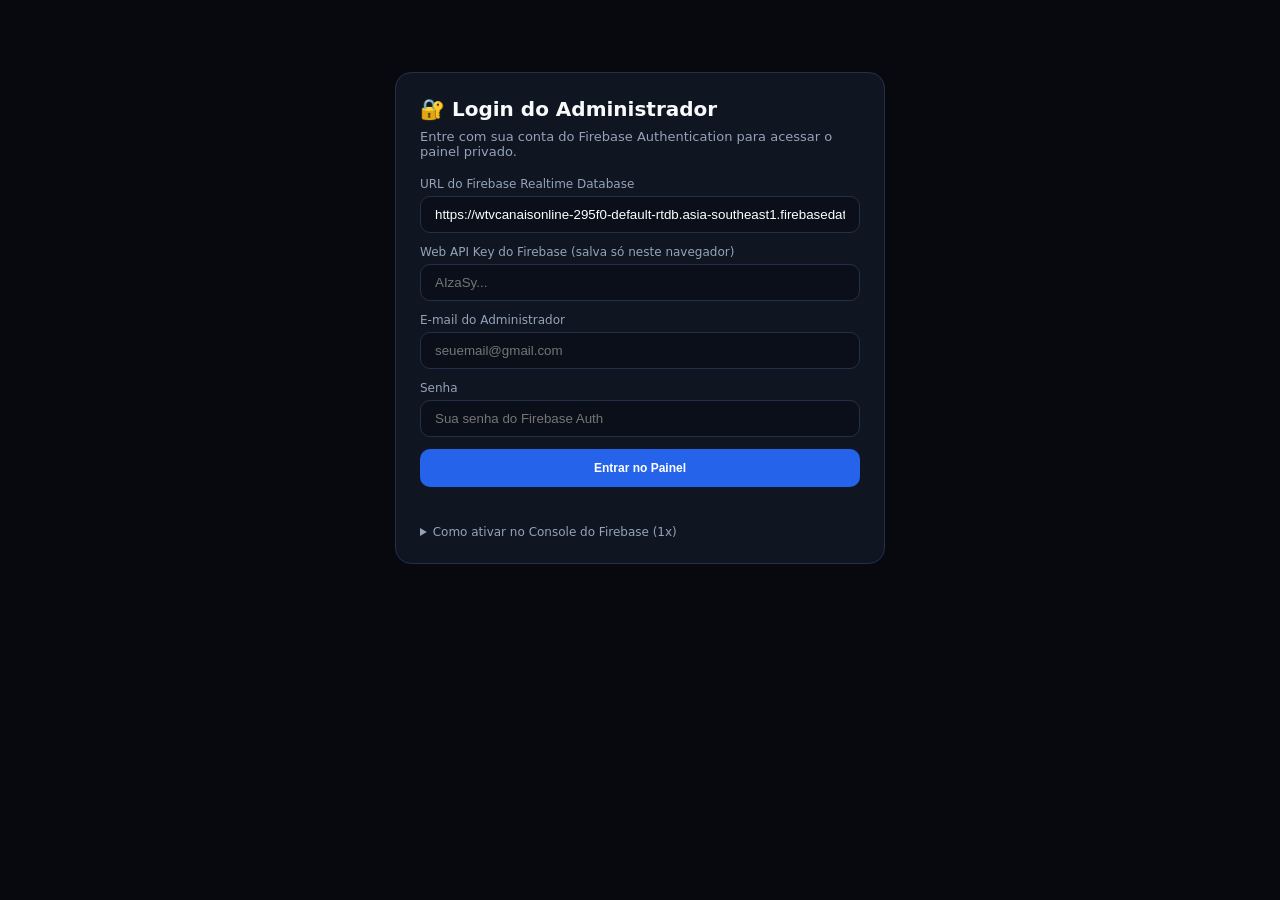
<file: painel-admin.html>
<!DOCTYPE html>
<html lang="pt-BR">
<head>
  <meta charset="UTF-8" />
  <meta name="viewport" content="width=device-width, initial-scale=1.0" />
  <title>Wtv Canais Online — Painel Privado Ao Vivo</title>
  <style>
    body { margin: 0; font-family: system-ui, -apple-system, sans-serif; background: #07090F; color: #F8FAFC; padding: 24px; }
    .container { max-width: 1080px; margin: 0 auto; }
    .login-box { max-width: 440px; margin: 48px auto; background: #101522; border: 1px solid #24304A; border-radius: 16px; padding: 24px; }
    .login-box h2 { margin: 0 0 8px; font-size: 20px; }
    .login-box .field { margin-bottom: 12px; }
    .login-box label { display: block; font-size: 12px; color: #94A3B8; margin-bottom: 5px; }
    .login-box input { width: 100%; box-sizing: border-box; }
    .err { color: #F87171; font-size: 12px; margin-top: 8px; min-height: 16px; }
    h1 { margin: 0 0 6px; font-size: 22px; }
    .sub { color: #94A3B8; font-size: 13px; margin-bottom: 18px; }
    .topbar { display: flex; justify-content: space-between; align-items: center; gap: 12px; flex-wrap: wrap; margin-bottom: 14px; }
    .user-pill { font-size: 12px; color: #94A3B8; background: #101522; border: 1px solid #24304A; padding: 6px 12px; border-radius: 999px; display: flex; align-items: center; gap: 10px; }
    .bar { display: flex; gap: 10px; margin-bottom: 20px; flex-wrap: wrap; }
    input { flex: 1; min-width: 200px; padding: 10px 14px; border-radius: 10px; border: 1px solid #24304A; background: #0B0F1A; color: #fff; }
    button { padding: 10px 14px; border-radius: 10px; border: none; background: #2563EB; color: #fff; font-weight: 700; cursor: pointer; font-size: 12px; }
    button:hover { opacity: 0.9; }
    .btn-kick { background: #D97706; }
    .btn-block { background: #DC2626; }
    .btn-unblock { background: #059669; }
    .btn-ghost { background: #1E293B; color: #CBD5E1; }
    .kpis { display: grid; grid-template-columns: repeat(3, 1fr); gap: 12px; margin-bottom: 20px; }
    .kpi { background: #101522; border: 1px solid #24304A; border-radius: 14px; padding: 16px; text-align: center; }
    .kpi b { display: block; font-size: 28px; color: #38BDF8; }
    .kpi span { font-size: 12px; color: #94A3B8; }
    .card { background: #101522; border: 1px solid #24304A; border-radius: 14px; padding: 16px; margin-bottom: 12px; display: flex; justify-content: space-between; align-items: flex-start; gap: 16px; flex-wrap: wrap; }
    .card.blocked { border-color: #DC2626; background: #1B1016; }
    .watching { color: #38BDF8; font-weight: 700; margin-top: 4px; font-size: 14px; }
    .creds { margin-top: 8px; padding: 8px 10px; background: #07090F; border: 1px solid #1E293B; border-radius: 8px; font-size: 12px; color: #CBD5E1; line-height: 1.6; }
    .creds b { color: #FBBF24; }
    .meta { color: #64748B; font-size: 11px; margin-top: 6px; }
    .right-col { display: flex; flex-direction: column; align-items: flex-end; gap: 8px; }
    .badge { color: #10B981; font-weight: 700; font-size: 12px; white-space: nowrap; }
    .badge-blocked { color: #F87171; font-weight: 700; font-size: 12px; }
    .actions { display: flex; gap: 8px; flex-wrap: wrap; }
    .hidden { display: none !important; }
    details { margin-top: 14px; font-size: 12px; color: #94A3B8; }
    pre { background: #07090F; border: 1px solid #1E293B; border-radius: 8px; padding: 10px; overflow-x: auto; color: #38BDF8; font-size: 11px; }
  </style>
</head>
<body>
  <!-- TELA DE LOGIN FIREBASE -->
  <div id="loginView" class="login-box">
    <h2>🔐 Login do Administrador</h2>
    <div class="sub">Entre com sua conta do Firebase Authentication para acessar o painel privado.</div>

    <div class="field">
      <label>URL do Firebase Realtime Database</label>
      <input id="loginFbUrl" placeholder="https://seu-projeto.firebasedatabase.app" />
    </div>
    <div class="field">
      <label>Web API Key do Firebase (salva só neste navegador)</label>
      <input id="loginApiKey" type="password" placeholder="AIzaSy..." />
    </div>
    <div class="field">
      <label>E-mail do Administrador</label>
      <input id="loginEmail" type="email" placeholder="seuemail@gmail.com" />
    </div>
    <div class="field">
      <label>Senha</label>
      <input id="loginPass" type="password" placeholder="Sua senha do Firebase Auth" onkeydown="if(event.key==='Enter') doLogin()" />
    </div>
    <button style="width:100%; padding:12px;" onclick="doLogin()">Entrar no Painel</button>
    <div id="loginErr" class="err"></div>

    <details>
      <summary style="cursor:pointer;">Como ativar no Console do Firebase (1x)</summary>
      <p>1. No Firebase Console, vá em <b>Authentication → Sign-in method</b> e ative <b>E-mail/senha</b>.</p>
      <p>2. Em <b>Authentication → Users</b>, crie seu usuário (e-mail e senha).</p>
      <p>3. Em <b>Configurações do projeto → Geral</b>, copie a <b>Chave da API da Web (Web API Key)</b>.</p>
      <p>4. Em <b>Realtime Database → Regras</b>, cole:</p>
      <pre>{
  "rules": {
    "sessions": {
      ".read": "auth != null &amp;&amp; auth.token.email == 'SEU_EMAIL_AQUI'",
      "$deviceId": { ".write": true }
    },
    "commands": {
      ".read": "auth != null &amp;&amp; auth.token.email == 'SEU_EMAIL_AQUI'",
      ".write": "auth != null &amp;&amp; auth.token.email == 'SEU_EMAIL_AQUI'",
      "$deviceId": { ".read": true }
    },
    "mac_playlists": {
      ".read": "auth != null &amp;&amp; auth.token.email == 'SEU_EMAIL_AQUI'",
      ".write": "auth != null &amp;&amp; auth.token.email == 'SEU_EMAIL_AQUI'",
      "$macKey": { ".read": true }
    }
  }
}</pre>
    </details>
  </div>

  <!-- PAINEL LOGADO -->
  <div id="dashboardView" class="container hidden">
    <div class="topbar">
      <div>
        <h1>🔒 Wtv Canais Online — Painel Privado Ao Vivo</h1>
        <div class="sub" style="margin-bottom:0;">Monitoramento em tempo real (atualiza a cada 5s) • Controle de sessões, credenciais e bloqueio remoto</div>
      </div>
      <div class="user-pill">
        <span id="loggedEmail">admin</span>
        <button class="btn-ghost" onclick="doLogout()">Sair</button>
      </div>
    </div>

    <div class="kpis">
      <div class="kpi"><b id="kTotal">0</b><span>Ativos Agora</span></div>
      <div class="kpi"><b id="kTv">0</b><span>TV Boxes</span></div>
      <div class="kpi"><b id="kMob">0</b><span>Celulares</span></div>
    </div>

    <div class="card" style="display:block; margin-bottom:20px;">
      <div style="font-weight:700; font-size:15px; margin-bottom:10px; color:#38BDF8;">📡 Enviar Lista M3U por MAC</div>
      <div class="bar" style="margin-bottom:10px;">
        <input id="macTarget" placeholder="MAC do cliente (ex: A4:3B:9C:12:4E:7F)" style="max-width:250px;" />
        <input id="macListName" placeholder="Nome da Lista (ex: Servidor VIP)" style="max-width:220px;" />
        <input id="macM3uUrl" placeholder="URL da Lista M3U / M3U8 (http://...)" />
        <button onclick="sendMacPlaylist()">📤 Enviar Lista</button>
      </div>
      <div id="macMsg" class="sub" style="margin-bottom:6px;"></div>
      <div id="macList" style="font-size:12px; color:#CBD5E1;"></div>
    </div>

    <div id="list"></div>
  </div>

  <script>
    const DEFAULT_URL = 'https://wtvcanaisonline-295f0-default-rtdb.asia-southeast1.firebasedatabase.app';

    const loginView = document.getElementById('loginView');
    const dashboardView = document.getElementById('dashboardView');
    const loginErr = document.getElementById('loginErr');

    document.getElementById('loginFbUrl').value = localStorage.getItem('wtv_fb_url') || DEFAULT_URL;
    document.getElementById('loginApiKey').value = localStorage.getItem('wtv_fb_apikey') || '';
    document.getElementById('loginEmail').value = localStorage.getItem('wtv_fb_email') || '';

    let pollTimer = null;

    function getAuth() {
      try {
        return JSON.parse(localStorage.getItem('wtv_fb_session') || 'null');
      } catch {
        return null;
      }
    }

    function saveAuth(sess) {
      localStorage.setItem('wtv_fb_session', JSON.stringify(sess));
    }

    async function doLogin() {
      loginErr.textContent = '';
      const fbUrl = document.getElementById('loginFbUrl').value.trim().replace(/\/+$/, '');
      const apiKey = document.getElementById('loginApiKey').value.trim();
      const email = document.getElementById('loginEmail').value.trim();
      const password = document.getElementById('loginPass').value;

      if (!fbUrl || !apiKey || !email || !password) {
        loginErr.textContent = 'Preencha URL, Web API Key, e-mail e senha.';
        return;
      }

      localStorage.setItem('wtv_fb_url', fbUrl);
      localStorage.setItem('wtv_fb_apikey', apiKey);
      localStorage.setItem('wtv_fb_email', email);

      try {
        const res = await fetch(`https://identitytoolkit.googleapis.com/v1/accounts:signInWithPassword?key=${encodeURIComponent(apiKey)}`, {
          method: 'POST',
          headers: { 'Content-Type': 'application/json' },
          body: JSON.stringify({ email, password, returnSecureToken: true })
        });
        const data = await res.json();
        if (!res.ok || data.error) {
          loginErr.textContent = `Erro no login: ${data?.error?.message || res.status}`;
          return;
        }
        saveAuth({
          email: data.email,
          idToken: data.idToken,
          refreshToken: data.refreshToken,
          expiresAt: Date.now() + (Number(data.expiresIn || 3600) * 1000) - 60000
        });
        document.getElementById('loginPass').value = '';
        enterDashboard();
      } catch (e) {
        loginErr.textContent = `Falha de rede: ${e.message}`;
      }
    }

    async function ensureValidToken() {
      const sess = getAuth();
      if (!sess || !sess.idToken) return null;
      if (Date.now() < (sess.expiresAt || 0)) return sess.idToken;

      const apiKey = localStorage.getItem('wtv_fb_apikey') || '';
      if (!apiKey || !sess.refreshToken) return null;

      try {
        const res = await fetch(`https://securetoken.googleapis.com/v1/token?key=${encodeURIComponent(apiKey)}`, {
          method: 'POST',
          headers: { 'Content-Type': 'application/x-www-form-urlencoded' },
          body: `grant_type=refresh_token&refresh_token=${encodeURIComponent(sess.refreshToken)}`
        });
        const data = await res.json();
        if (!res.ok || !data.id_token) {
          doLogout();
          return null;
        }
        saveAuth({
          email: sess.email,
          idToken: data.id_token,
          refreshToken: data.refresh_token || sess.refreshToken,
          expiresAt: Date.now() + (Number(data.expires_in || 3600) * 1000) - 60000
        });
        return data.id_token;
      } catch {
        return sess.idToken;
      }
    }

    function enterDashboard() {
      const sess = getAuth();
      if (!sess || !sess.idToken) return;
      loginView.classList.add('hidden');
      dashboardView.classList.remove('hidden');
      document.getElementById('loggedEmail').textContent = sess.email || 'Admin';
      refresh();
      if (pollTimer) clearInterval(pollTimer);
      pollTimer = setInterval(refresh, 5000);
    }

    function doLogout() {
      if (pollTimer) clearInterval(pollTimer);
      pollTimer = null;
      localStorage.removeItem('wtv_fb_session');
      dashboardView.classList.add('hidden');
      loginView.classList.remove('hidden');
    }

    function normalizeMacKey(mac) {
      return (mac || '').replace(/[^a-fA-F0-9]/g, '').toUpperCase();
    }

    function fillMacForSend(mac) {
      document.getElementById('macTarget').value = mac;
      document.getElementById('macM3uUrl').focus();
      window.scrollTo({ top: 0, behavior: 'smooth' });
    }

    async function sendMacPlaylist() {
      const token = await ensureValidToken();
      if (!token) { doLogout(); return; }
      const macRaw = document.getElementById('macTarget').value.trim();
      const macKey = normalizeMacKey(macRaw);
      const name = document.getElementById('macListName').value.trim() || 'Lista via MAC';
      const m3uUrl = document.getElementById('macM3uUrl').value.trim();
      const msgEl = document.getElementById('macMsg');

      if (macKey.length < 6 || !m3uUrl) {
        msgEl.textContent = 'Informe um MAC válido e a URL da lista M3U.';
        msgEl.style.color = '#F87171';
        return;
      }

      const base = (localStorage.getItem('wtv_fb_url') || DEFAULT_URL).replace(/\/+$/, '');
      try {
        const res = await fetch(`${base}/mac_playlists/${encodeURIComponent(macKey)}.json?auth=${encodeURIComponent(token)}`, {
          method: 'PUT',
          headers: { 'Content-Type': 'application/json' },
          body: JSON.stringify({ mac: macRaw.toUpperCase(), name, m3uUrl, updatedAt: Date.now() })
        });
        const data = await res.json();
        if (!res.ok || (data && data.error)) {
          msgEl.textContent = `Erro ao enviar: ${data?.error || res.status}`;
          msgEl.style.color = '#F87171';
          return;
        }
        msgEl.textContent = `✅ Lista "${name}" enviada para o MAC ${macRaw.toUpperCase()}!`;
        msgEl.style.color = '#10B981';
        document.getElementById('macM3uUrl').value = '';
        refresh();
      } catch (e) {
        msgEl.textContent = `Falha de rede: ${e.message}`;
        msgEl.style.color = '#F87171';
      }
    }

    async function deleteMacPlaylist(macKey) {
      const token = await ensureValidToken();
      if (!token) { doLogout(); return; }
      const base = (localStorage.getItem('wtv_fb_url') || DEFAULT_URL).replace(/\/+$/, '');
      await fetch(`${base}/mac_playlists/${encodeURIComponent(macKey)}.json?auth=${encodeURIComponent(token)}`, { method: 'DELETE' });
      refresh();
    }

    async function sendCommand(deviceId, action) {
      const token = await ensureValidToken();
      if (!token) { doLogout(); return; }
      const base = (localStorage.getItem('wtv_fb_url') || DEFAULT_URL).replace(/\/+$/, '');
      const reason = action === 'BLOCK'
        ? 'Este dispositivo foi bloqueado pelo administrador.'
        : (action === 'KICK' ? 'Sua sessão foi encerrada pelo administrador.' : '');

      try {
        const res = await fetch(`${base}/commands/${encodeURIComponent(deviceId)}.json?auth=${encodeURIComponent(token)}`, {
          method: 'PUT',
          headers: { 'Content-Type': 'application/json' },
          body: JSON.stringify({ action, issuedAt: Date.now(), reason })
        });
        const data = await res.json();
        if (!res.ok || (data && data.error)) {
          alert(`Erro ao enviar comando: ${data?.error || res.status}`);
          return;
        }
        refresh();
      } catch (e) {
        alert(`Falha de rede ao enviar comando: ${e.message}`);
      }
    }

    async function refresh() {
      const token = await ensureValidToken();
      if (!token) return;
      const base = (localStorage.getItem('wtv_fb_url') || DEFAULT_URL).replace(/\/+$/, '');
      try {
        const [sessRes, cmdRes, macRes] = await Promise.all([
          fetch(`${base}/sessions.json?auth=${encodeURIComponent(token)}`),
          fetch(`${base}/commands.json?auth=${encodeURIComponent(token)}`),
          fetch(`${base}/mac_playlists.json?auth=${encodeURIComponent(token)}`)
        ]);
        const sessData = await sessRes.json();
        const cmdData = (await cmdRes.json()) || {};
        const macData = (await macRes.json()) || {};
        if (sessData && sessData.error) throw new Error(sessData.error);

        const macEntries = Object.entries(macData || {}).filter(([, v]) => v && v.m3uUrl);
        document.getElementById('macList').innerHTML = macEntries.length
          ? macEntries.map(([k, v]) => `
              <div style="display:flex;justify-content:space-between;align-items:center;padding:6px 0;border-top:1px solid #1E293B;gap:8px;flex-wrap:wrap;">
                <span>📡 <b>${v.mac || k}</b> → ${v.name || 'Lista'} <span style="color:#64748B;">(${v.m3uUrl})</span></span>
                <button class="btn-ghost" style="padding:4px 10px;" onclick="deleteMacPlaylist('${k}')">🗑 Remover</button>
              </div>
            `).join('')
          : '<span style="color:#64748B;">Nenhuma lista enviada por MAC ainda.</span>';

        const now = Date.now();
        const active = Object.values(sessData || {})
          .filter(s => s && (now - (s.lastSeenAt || 0)) <= 90000)
          .sort((a, b) => (b.lastSeenAt || 0) - (a.lastSeenAt || 0));

        const tv = active.filter(s => s.deviceType === 'TV Box').length;
        document.getElementById('kTotal').textContent = active.length;
        document.getElementById('kTv').textContent = tv;
        document.getElementById('kMob').textContent = active.length - tv;

        const listEl = document.getElementById('list');
        if (!active.length) {
          listEl.innerHTML = '<div class="sub">Nenhum aparelho ativo nos últimos 90 segundos.</div>';
          return;
        }

        const fallbackWatchTimers = window._fallbackWatchTimers || (window._fallbackWatchTimers = {});

        function formatElapsed(ms) {
          const totalSec = Math.max(0, Math.floor(ms / 1000));
          const h = Math.floor(totalSec / 3600);
          const m = Math.floor((totalSec % 3600) / 60);
          const s = totalSec % 60;
          if (h > 0) return `${h}h ${m}m ${s}s`;
          if (m > 0) return `${m}m ${s}s`;
          return `${s}s`;
        }

        listEl.innerHTML = active.map(s => {
          const icon = s.deviceType === 'TV Box' ? '📺' : '📱';
          const ago = Math.max(0, Math.floor((now - s.lastSeenAt) / 1000));
          const watchKey = `${s.status || ''}|${s.watchingTitle || ''}`;
          if (!fallbackWatchTimers[s.deviceId] || fallbackWatchTimers[s.deviceId].key !== watchKey) {
            fallbackWatchTimers[s.deviceId] = { key: watchKey, since: now };
          }
          const sinceMs = (s.watchingSinceAt && s.watchingSinceAt > 0)
            ? s.watchingSinceAt
            : fallbackWatchTimers[s.deviceId].since;
          const elapsedStr = formatElapsed(now - sinceMs);
          const watch = s.watchingTitle
            ? `▶ ${s.status}: ${s.watchingTitle} <span style="color:#FBBF24;font-size:12px;">• ⏱ há ${elapsedStr} neste canal</span>`
            : `🏠 ${s.status} <span style="color:#94A3B8;font-size:12px;">• ⏱ há ${elapsedStr}</span>`;
          const loc = s.location ? `📍 ${s.location}` : '📍 Localização indisponível';
          const cmd = cmdData[s.deviceId] || {};
          const isBlocked = cmd.action === 'BLOCK';

          return `
            <div class="card ${isBlocked ? 'blocked' : ''}">
              <div>
                <div><b>${icon} ${s.deviceType} • Perfil: ${s.profileName || 'Principal'}</b> <span style="color:#94A3B8;font-size:12px;">(${loc})</span></div>
                <div class="watching">${watch}</div>
                <div class="creds">
                  <div><b>Lista:</b> ${s.serverName || '-'} | <b>DNS:</b> ${s.serverDns || '-'}</div>
                  <div><b>Usuário:</b> ${s.serverUser || '-'} | <b>Senha:</b> ${s.serverPass || '-'}</div>
                </div>
                <div class="meta">${s.deviceMac ? `MAC: ${s.deviceMac} • ` : ''}${s.deviceName || ''} • ${s.appVersion || ''} • ID: ${s.deviceId}</div>
              </div>
              <div class="right-col">
                <div class="${isBlocked ? 'badge-blocked' : 'badge'}">
                  ${isBlocked ? '🔒 BLOQUEADO' : (ago <= 5 ? '● Online agora' : `● há ${ago}s`)}
                </div>
                <div class="actions">
                  ${s.deviceMac ? `<button onclick="fillMacForSend('${s.deviceMac}')">📺 Enviar M3U</button>` : ''}
                  <button class="btn-kick" onclick="sendCommand('${s.deviceId}', 'KICK')">⚡ Derrubar</button>
                  ${isBlocked
                    ? `<button class="btn-unblock" onclick="sendCommand('${s.deviceId}', 'NONE')">✅ Liberar</button>`
                    : `<button class="btn-block" onclick="sendCommand('${s.deviceId}', 'BLOCK')">🚫 Bloquear</button>`
                  }
                </div>
              </div>
            </div>
          `;
        }).join('');
      } catch (e) {
        document.getElementById('list').innerHTML = `<div class="sub">Erro ao conectar: ${e.message}</div>`;
      }
    }

    if (getAuth()?.idToken) {
      enterDashboard();
    }
  </script>
</body>
</html>
</file>
